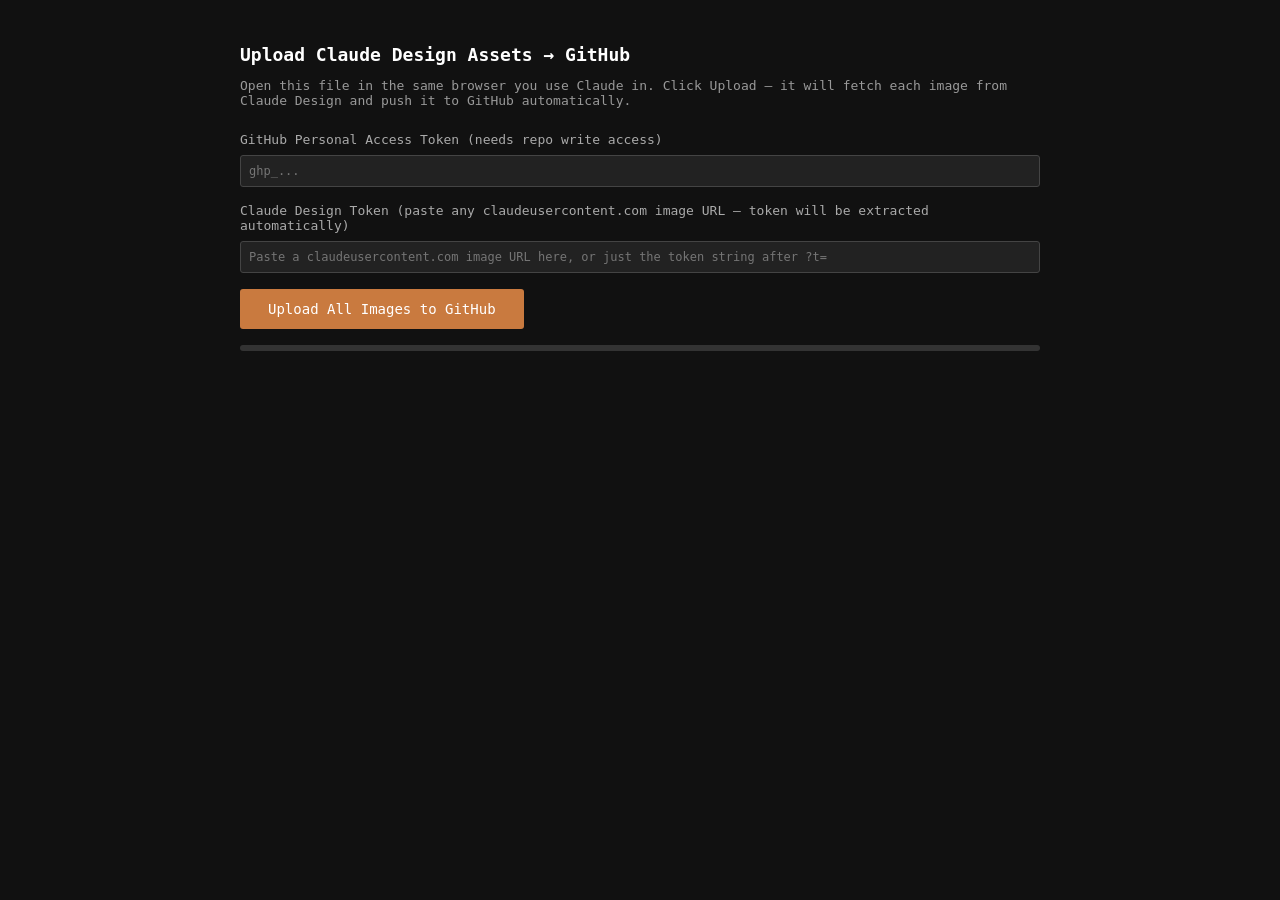
<file: upload-to-github.html>
<!DOCTYPE html>
<html lang="en">
<head>
<meta charset="UTF-8">
<title>Upload Assets → GitHub</title>
<style>
  body { font-family: monospace; background: #111; color: #eee; padding: 32px; max-width: 800px; margin: 0 auto; }
  h1 { font-size: 18px; color: #fff; margin-bottom: 8px; }
  p { color: #999; font-size: 13px; margin-bottom: 24px; }
  button { background: #c97a3f; color: white; border: none; padding: 12px 28px; font-size: 14px; font-family: monospace; cursor: pointer; border-radius: 3px; }
  button:disabled { opacity: 0.4; cursor: default; }
  #log { margin-top: 24px; font-size: 12px; line-height: 1.8; }
  .ok  { color: #5c9; }
  .err { color: #e55; }
  .skip{ color: #fa0; }
  .inf { color: #89b; }
  #progress { margin-top: 16px; height: 6px; background: #333; border-radius: 3px; overflow: hidden; }
  #bar { height: 100%; width: 0; background: #c97a3f; transition: width 0.2s; }
  label { display: block; margin-bottom: 8px; font-size: 13px; color: #aaa; }
  input { width: 100%; background: #222; color: #eee; border: 1px solid #444; padding: 8px; font-family: monospace; font-size: 12px; border-radius: 3px; box-sizing: border-box; margin-bottom: 16px; }
</style>
</head>
<body>

<h1>Upload Claude Design Assets → GitHub</h1>
<p>Open this file in the same browser you use Claude in. Click Upload — it will fetch each image from Claude Design and push it to GitHub automatically.</p>

<label>GitHub Personal Access Token (needs repo write access)</label>
<input id="ghToken" placeholder="ghp_..." />

<label>Claude Design Token (paste any claudeusercontent.com image URL — token will be extracted automatically)</label>
<input id="tokenInput" placeholder="Paste a claudeusercontent.com image URL here, or just the token string after ?t=" />

<button id="btn" onclick="run()">Upload All Images to GitHub</button>
<div id="progress"><div id="bar"></div></div>
<div id="log"></div>

<script>
const GITHUB_TOKEN = document.getElementById("ghToken").value.trim();
const GITHUB_REPO  = "rloro-EHC/heritage-wrapped-2025";
const GITHUB_BRANCH = "master";
const ASSET_BASE = "https://019ddfa9-ba64-75fe-97af-cd0227cf96a7.claudeusercontent.com/v1/design/projects/019ddfa9-ba64-75fe-97af-cd0227cf96a7/serve/assets/";

const FILES = [
  "Making Home.png",
  "The Company and the Combination.png",
  "The Grads Take Flight.png",
  "Hard Times.png",
  "Laura Lindsay, First Lady of Daytime TV in Alberta from 1955-68.png",
  "Station of Broken Promises.png",
  "More Than a Prize Scholar or Bookworm.png",
  "She Can Move Mountains.png",
  "Hot Wheelz.png",
  "Happyland.png",
  "Big Jim Stone.png",
  "the Mainframe Computer, and Women's Work.png",
  "Queen of the Link.png",
  "Bridging Alberta.png",
  "Working at Woodwards.png",
  "More than Half Day.png",
  "Chinese Hand Laundries.png",
  "August 7 Labour Tour strike 2.jpg",
  "Trivia Night September 2025 11.JPG",
  "Momentary Museum-Senses-223 2.jpg",
  "Tipi Confessions.png",
  "Fire Spotlight Series - King Charles III Coronation Medal Ceremony.jpg",
  "Black Heritage Caucus.jpg",
  "Black History Month Launch 2025.JPG",
  "Roots & Routes (Journey of the Horse).JPG",
];

function log(msg, cls) {
  const d = document.getElementById("log");
  d.innerHTML += `<div class="${cls||''}">${msg}</div>`;
  d.scrollTop = d.scrollHeight;
}

function setBar(pct) {
  document.getElementById("bar").style.width = pct + "%";
}

async function getGitHubSha(path) {
  const res = await fetch(`https://api.github.com/repos/${GITHUB_REPO}/contents/${path}?ref=${GITHUB_BRANCH}`, {
    headers: { Authorization: `token ${GITHUB_TOKEN}`, Accept: "application/vnd.github.v3+json" }
  });
  if (!res.ok) return null;
  const data = await res.json();
  return data.sha;
}

async function uploadToGitHub(path, base64Content, sha) {
  const body = { message: `Add asset: ${path.split("/").pop()}`, content: base64Content, branch: GITHUB_BRANCH };
  if (sha) body.sha = sha;
  const res = await fetch(`https://api.github.com/repos/${GITHUB_REPO}/contents/${path}`, {
    method: "PUT",
    headers: { Authorization: `token ${GITHUB_TOKEN}`, Accept: "application/vnd.github.v3+json", "Content-Type": "application/json" },
    body: JSON.stringify(body)
  });
  return res.ok;
}

function blobToBase64(blob) {
  return new Promise((resolve, reject) => {
    const reader = new FileReader();
    reader.onload = () => resolve(reader.result.split(",")[1]);
    reader.onerror = reject;
    reader.readAsDataURL(blob);
  });
}

async function run() {
  const btn = document.getElementById("btn");
  btn.disabled = true;

  if (!GITHUB_TOKEN) { log("❌ Please enter your GitHub token first.", "err"); btn.disabled = false; return; }

  // Extract token from input
  let raw = document.getElementById("tokenInput").value.trim();
  let token = raw;
  const m = raw.match(/[?&]t=([^&\s]+)/);
  if (m) token = m[1];
  if (!token) { log("❌ Please paste a token or image URL first.", "err"); btn.disabled = false; return; }

  const tokenParam = "?t=" + token;
  log(`Starting upload of ${FILES.length} files…`, "inf");

  let ok = 0, fail = 0;
  for (let i = 0; i < FILES.length; i++) {
    const name = FILES[i];
    const url  = ASSET_BASE + encodeURIComponent(name) + tokenParam;
    const ghPath = `assets/${name}`;
    setBar(Math.round((i / FILES.length) * 100));

    try {
      // Fetch image from Claude Design
      const res = await fetch(url);
      if (!res.ok) { log(`⚠ SKIP ${name} — fetch ${res.status}`, "skip"); fail++; continue; }
      const blob = await res.blob();
      const b64  = await blobToBase64(blob);

      // Get existing SHA if file already exists
      const sha = await getGitHubSha(ghPath);

      // Upload to GitHub
      const pushed = await uploadToGitHub(ghPath, b64, sha);
      if (pushed) { log(`✓ ${name}`, "ok"); ok++; }
      else         { log(`✗ ${name} — GitHub upload failed`, "err"); fail++; }
    } catch (e) {
      log(`✗ ${name} — ${e.message}`, "err");
      fail++;
    }
    await new Promise(r => setTimeout(r, 200));
  }

  setBar(100);
  log(`Done: ${ok} uploaded, ${fail} failed.`, ok === FILES.length ? "ok" : "skip");
  btn.disabled = false;
}
</script>
</body>
</html>
</file>
